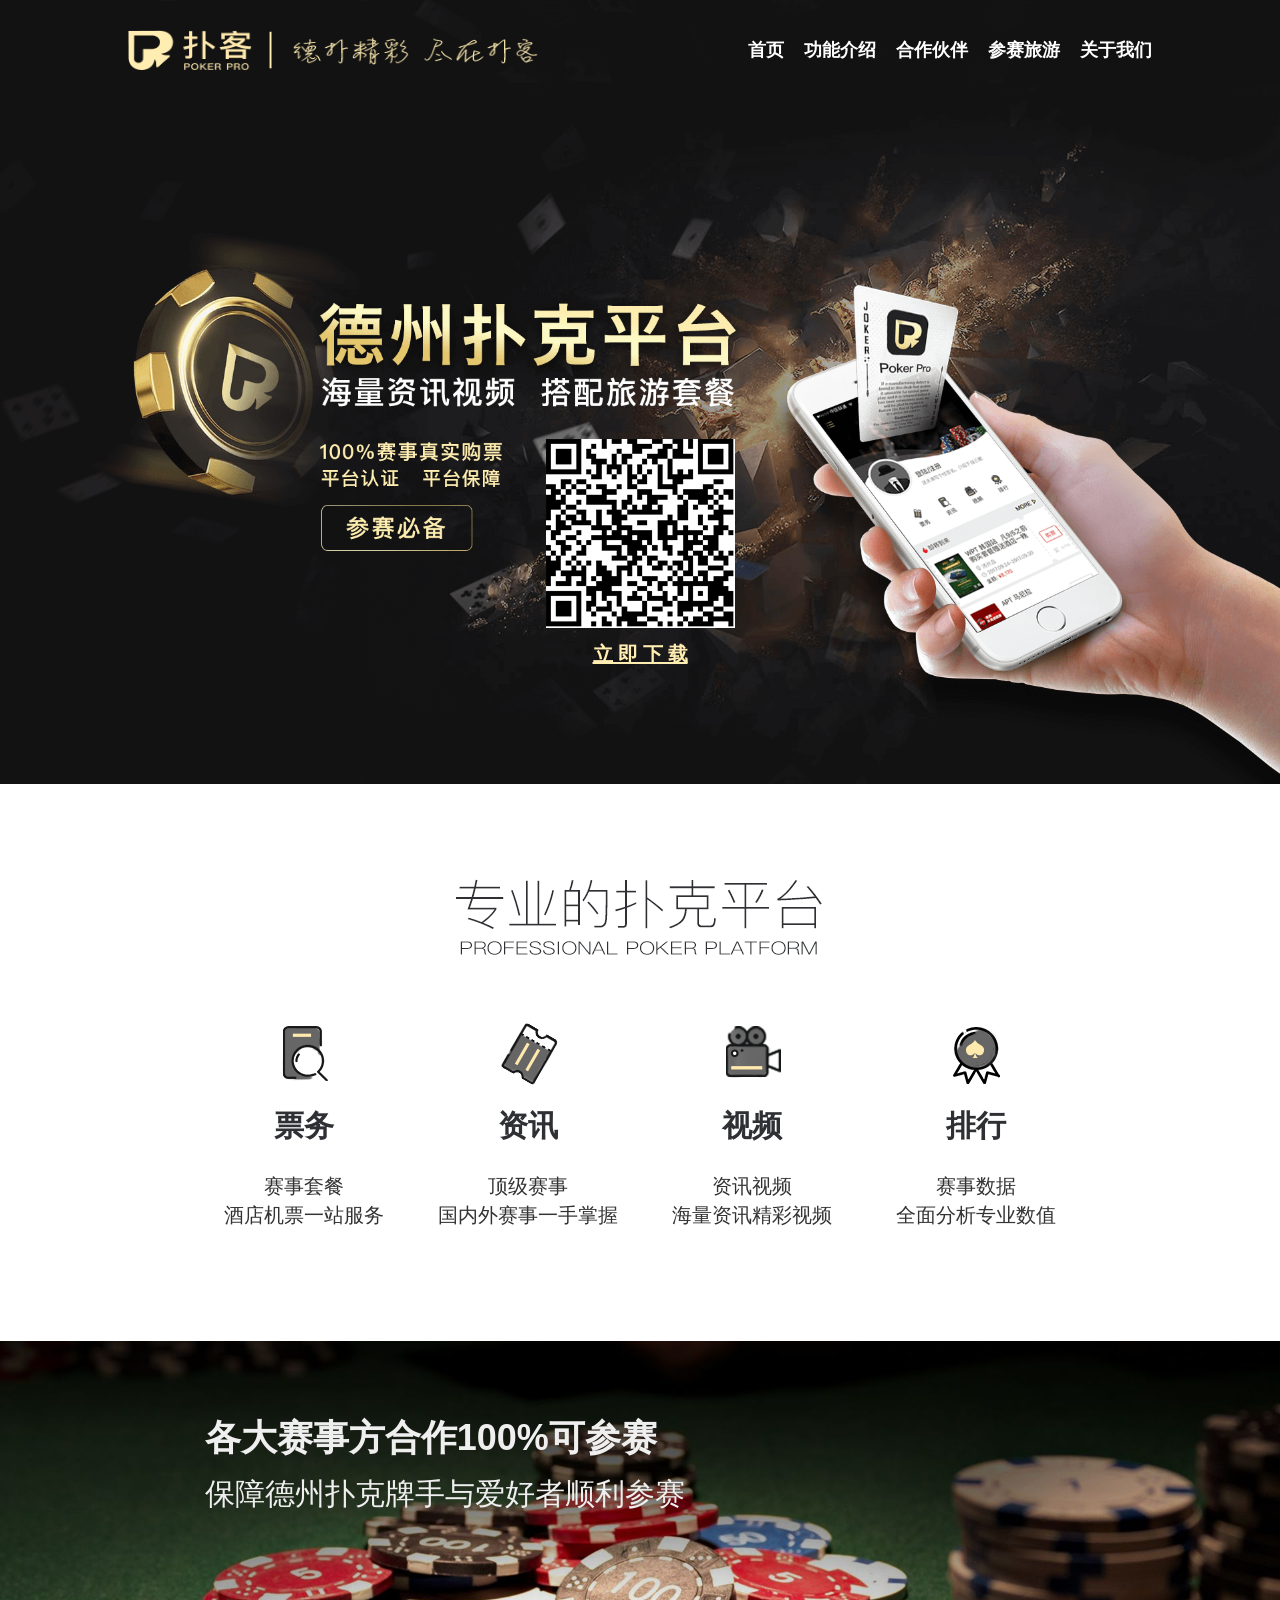
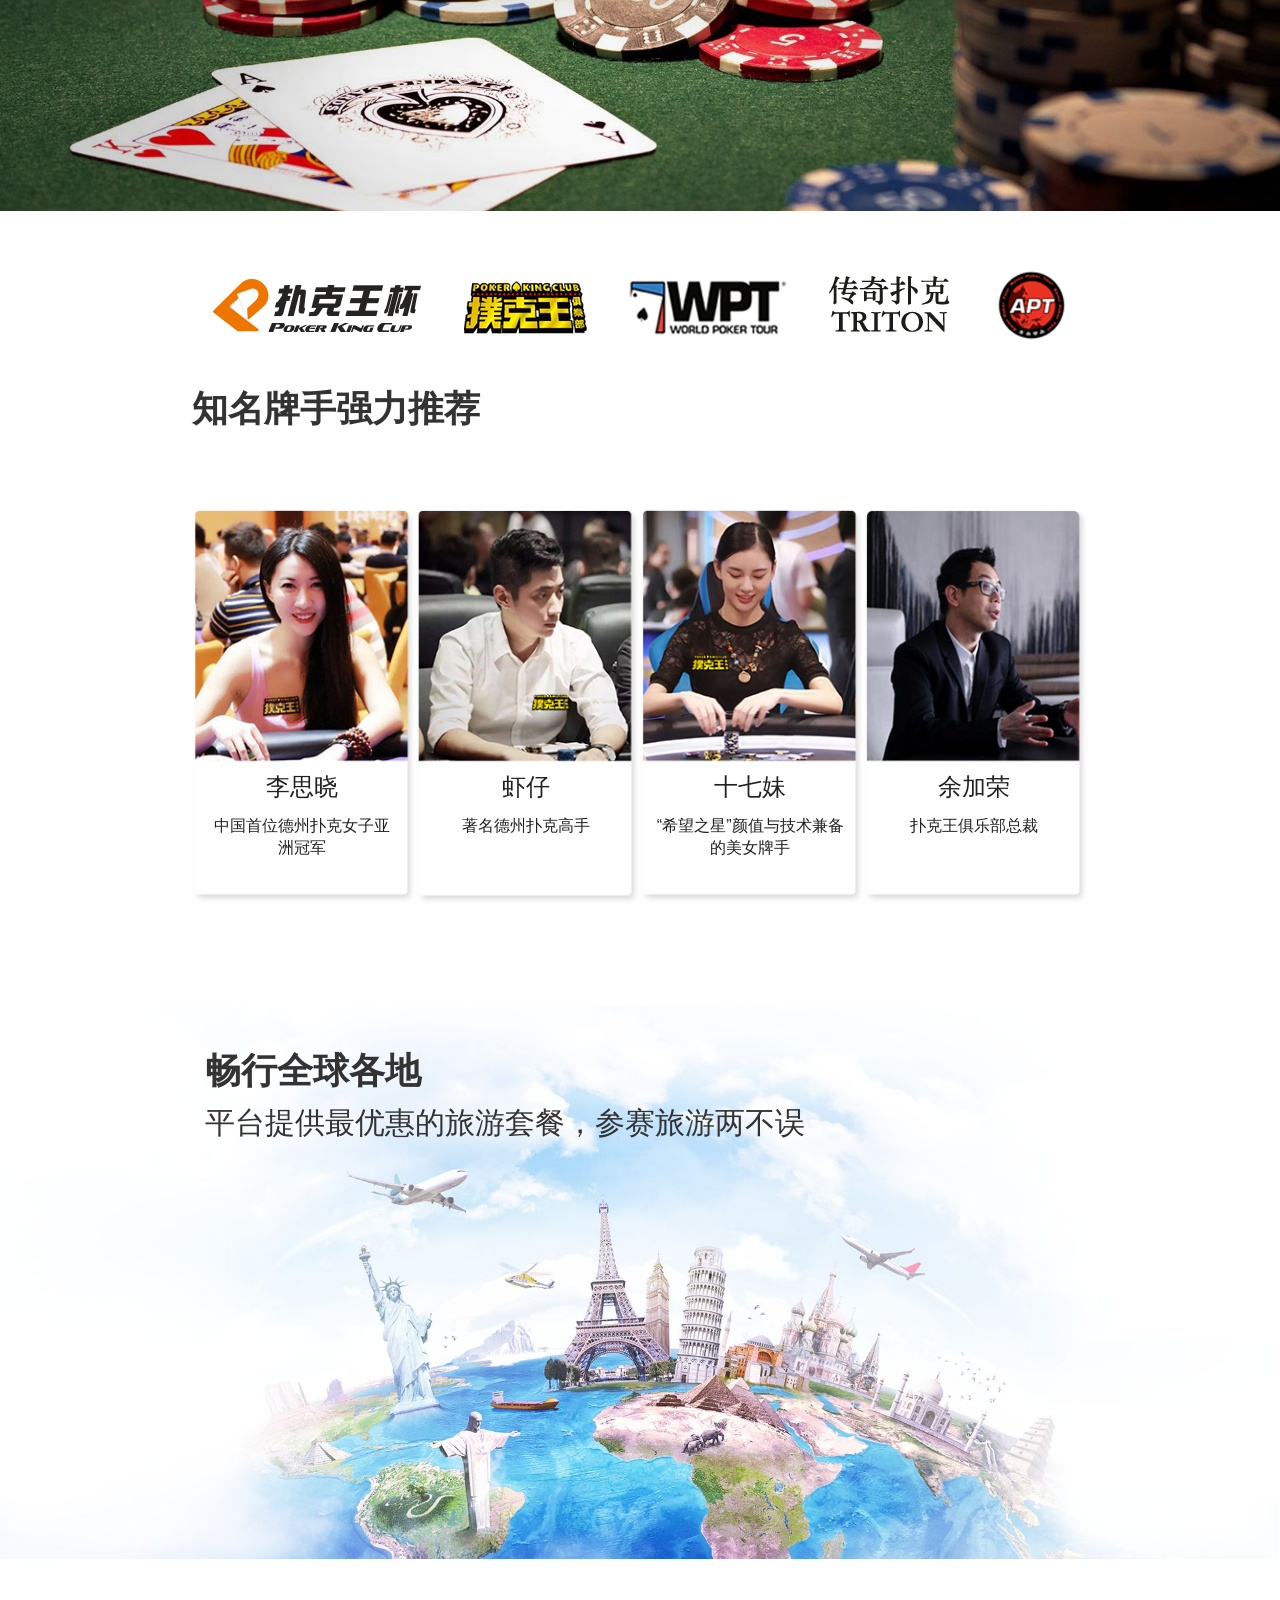
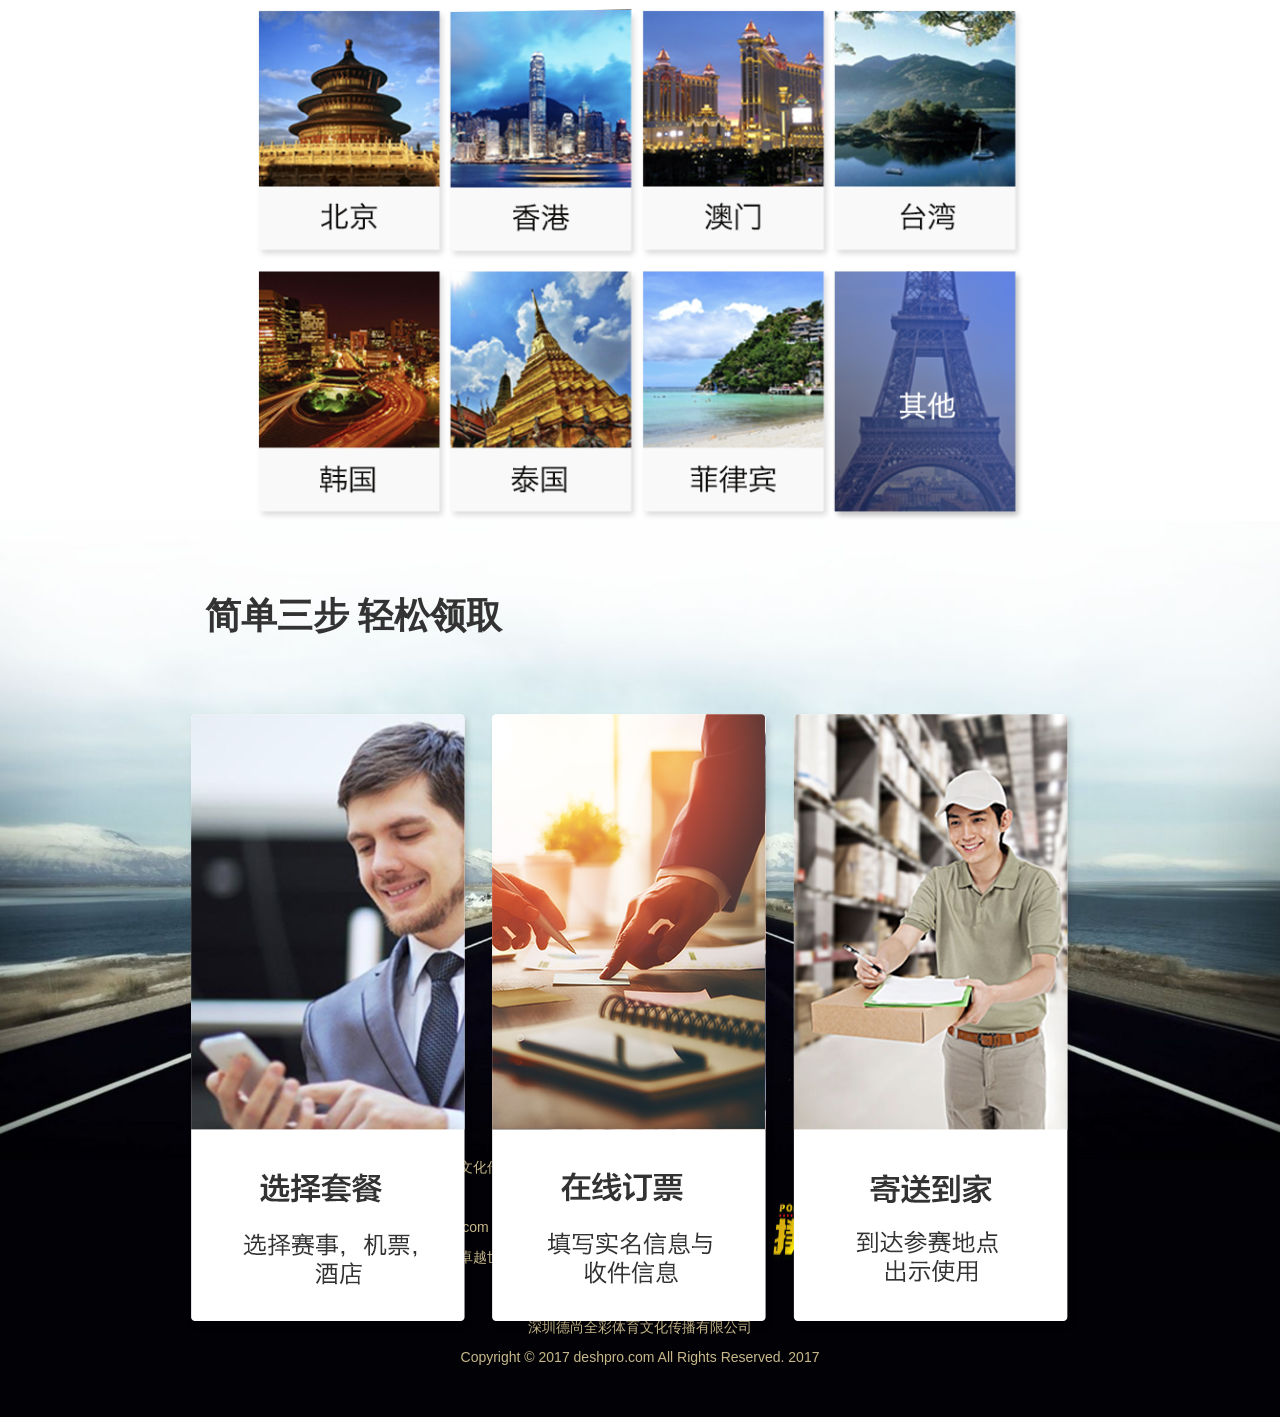
<file: index.html>
<!doctype html>
<!--[if lt IE 7]>      <html class="no-js lt-ie9 lt-ie8 lt-ie7" lang=""> <![endif]-->
<!--[if IE 7]>         <html class="no-js lt-ie9 lt-ie8" lang=""> <![endif]-->
<!--[if IE 8]>         <html class="no-js lt-ie9" lang=""> <![endif]-->
<!--[if gt IE 8]><!-->
<html class="no-js" lang="">
<!--<![endif]-->

<head>

<meta charset="utf-8">
<meta name="description" content="">
  <!--<meta name="viewport" content="width=device-width"/>-->
  <!--<meta name="viewport" content="width=device-width,initial-scale=1,minimum-scale=1,maximum-scale=1,user-scalable=no" />-->
<title>扑客官网</title>
<link rel="stylesheet" href="css/bootstrap.min.css">
<link rel="stylesheet" href="css/flexslider.css">
<link rel="stylesheet" href="css/jquery.fancybox.css">
<link rel="stylesheet" href="css/main.css">
  <link rel="stylesheet" type="text/css" media="screen and (max-device-width:768px)" href="css/media.css" />
<link rel="stylesheet" href="css/responsive.css">
<link rel="stylesheet" href="css/font-icon.css">
<link rel="stylesheet" href="css/animate.min.css">
<link rel="stylesheet" href="https://maxcdn.bootstrapcdn.com/font-awesome/4.4.0/css/font-awesome.min.css">
</head>

<body>
<!-- header section -->
<section class="banner" role="banner" id="banner">
  <div  class="header-content" style="position:relative">
    <img src="images/topImg2.png" alt="" class="img-responsive">
    <div class="header" style="width:100%;position:absolute;z-index:999;top:15%;">
      <div id="header" style="top:0; height:100px;">
        <div class="content" style="width:80%;margin:0 auto;">
          <img src="images/shape.png" alt="" class="img-responsive">
          <div class="content-margin" >
            <a class="logo" href="#footer">关于我们</a>
            <a class="logo" href="#dstp05">参赛旅游</a>
            <a class="logo" href="#dstp03">合作伙伴</a>
            <a class="logo" href="#intro">功能介绍</a>
            <a class="logo" href="#banner">首页</a>
          </div>
        </div>

      </div>
    </div>
    <div class="down">
      <div class="down-content">
        <img src="images/erweima.png" alt="" class="img-responsive">
      </div>
      <div class="download">
        <a href="https://h5.deshpro.com/race/390/zh/loadAPP">立 即 下 载</a>
      </div>
    </div>

  </div>
</section>
<!-- header section --> 
<!-- intro section -->
<section id="intro" >
  <img src="images/pokerPlatform_03.png" alt="" >
</section>
<!-- intro section --> 
<!-- services section -->
<section id="services" class="services service-section" >
  <div class="services">
    <img src="images/information_03.png" alt="" class="img-responsive" >
    <div class="services-content">
      <h1>票务</h1><br/>
      <p>赛事套餐<br/>酒店机票一站服务</p>
      <!--<img src="images/ticketingChar.png" alt="">-->
    </div>
  </div>
  <div class="services">
    <img src="images/ticketing_03.png" alt="" class="img-responsive">
    <div class="services-content">
      <h1>资讯</h1><br/>
      <p>顶级赛事<br/>国内外赛事一手掌握</p>
    </div>
  </div>
  <div class="services">
    <img src="images/video.png" alt="" class="img-responsive">
    <div class="services-content">
      <h1>视频</h1><br/>
      <p>资讯视频<br/>海量资讯精彩视频</p>
    </div>
  </div>
  <div class="services">
    <img src="images/ranking.png" alt="" class="img-responsive">
    <div class="services-content">
      <h1>排行</h1><br/>
      <p>赛事数据<br/>全面分析专业数值</p>
    </div>
  </div>
</section>
<!-- services section -->
<section id="dstp03" style="position:relative;margin-top: 120px;">
  <img src="images/dstp03.png" alt="" class="img-responsive">
  <div class="dstp03" style="width:100%;position:absolute;top:15%;">
    <p class="dstp03-p1"> 各大赛事方合作100%可参赛 </p>
    <p class="dstp03-p2" style="font-family: 'Hiragino Sans GB';"> 保障德州扑克牌手与爱好者顺利参赛</p>
  </div>
</section>
<section id="dstpMiddle_03">
  <div class="dstpMiddles">
    <img src="images/poker01.png" alt="" class="img-responsive">
  </div>
  <div class="dstpMiddles">
    <img src="images/poker05.png" alt="" class="img-responsive">
  </div>
  <div class="dstpMiddles">
    <img src="images/poker02.png" alt="" class="img-responsive">
  </div>
  <div class="dstpMiddles">
    <img src="images/poker03.png" alt="" class="img-responsive">
  </div>
  <div class="dstpMiddles">
    <img src="images/poker04.png" alt="" class="img-responsive">
  </div>
</section>

<section id="knownPlayer_03">
  <h1 style="font-weight:bolder;font-family: 'PingFang SC';font-size:36px; color:#333333">知名牌手强力推荐</h1>
</section>


<section id="persons" >
  <div class="persons person1">
    <img src="images/group3.png" alt="" class="img-responsive">
    <div class="person">
      <p>李思晓</p>
      <p>中国首位德州扑克女子亚洲冠军</p>
    </div>
  </div>
  <div class="persons person2">
    <img src="images/group5.png" alt="" class="img-responsive">
    <div class="person" style="text-align: center">
      <p>虾仔</p>
      <p>著名德州扑克高手</p>
    </div>
  </div>
  <div class="persons person3">
    <img src="images/group4.png" alt="" class="img-responsive">
    <div class="person">
      <p>十七妹</p>
      <p>“希望之星”颜值与技术兼备的美女牌手</p>
    </div>
  </div>
  <div class="persons person4">
    <img src="images/group7.png" alt="" class="img-responsive">
    <div class="person" >
      <p>余加荣</p>
      <p>扑克王俱乐部总裁</p>
    </div>
  </div>
</section>
<section id="dstp05" class="section intro">
  <div class="dstp05Img" style="position:relative">
    <img src="images/dstp05.png" alt="" >
    <div class="dstp05" style="width:100%;position:absolute;top:5%;">
      <h2 style="font-family: 'PingFang SC';">畅行全球各地 </h2>
      <p style="font-family: 'Hiragino Sans GB';">平台提供最优惠的旅游套餐，参赛旅游两不误</p>
    </div>
  </div>

</section>

<section id="positions" >
  <div class="positions">
    <img src="images/group10.png" alt="" class="img-responsive">
  </div>
  <div class="positions">
    <img src="images/group14.png" alt="" class="img-responsive">
  </div>
  <div class="positions">
    <img src="images/group8.png" alt="" class="img-responsive">
  </div>
  <div class="positions">
    <img src="images/group11.png" alt="" class="img-responsive">
  </div>
</section>
<section id="positions2" >
  <div class="positions">
    <img src="images/group9.png" alt="" class="img-responsive">
  </div>
  <div class="positions">
    <img src="images/group6.png" alt="" class="img-responsive">
  </div>
  <div class="positions">
    <img src="images/group13.png" alt="" class="img-responsive">
  </div>
  <div class="positions">
    <img src="images/group12.png" alt="" class="img-responsive">
  </div>
</section>
<!--这里图片未放-->

<section id="dstp08" >
  <div class="dstp08" style="position:relative">
    <img src="images/dstp08.png" alt="" class="img-responsive">
    <div id="simple" style="width:100%;position:absolute;top:5%;">
      <p style="font-family: 'PingFang SC';font-weight: bolder">简单三步 轻松领取</p><br/><br/><br/>
      <div class="images">
        <div class="image">
          <img src="images/group2.png" alt="" class="img-responsive">
        </div>
        <div class="image">
          <img src="images/group1.png" alt="" class="img-responsive">
        </div>
        <div class="image">
          <img src="images/produce.png" alt="" class="img-responsive">
        </div>
        <div class="image">
        </div>
      </div>
    </div>

  </div>

</section>

<!-- Footer section -->
<footer class="footer" id="footer">
  <div class="footer-top">
    <div class="footerP" style="text-align: center">
      <p>版权所有：深圳德尚全彩体育文化传播有限公司</p>
      <p>服务热线：0755-23919844</p>
      <p>商务合作：phoebe@deshpro.com</p>
      <p>地址：深圳市福田区福华三路卓越世纪中心3号楼907</p>
    </div>
    <div class="partner" style="text-align: center;font-size:24px; color:#c7b98a;">
      <p>合作伙伴</p>
      <div class="footerImg">
        <img src="images/footer1.png" alt="" >&nbsp;&nbsp;&nbsp;&nbsp;&nbsp;&nbsp;&nbsp;&nbsp;&nbsp;&nbsp;
        <img src="images/footer2.png" alt="" >
      </div>
    </div>
  </div><br/><br/>
  <div style="text-align: center;font-size:14px; color:#c7b98a;">
    <p>深圳德尚全彩体育文化传播有限公司</p>
    <p>Copyright © 2017 deshpro.com  All Rights Reserved. 2017</p>
  </div>
  <div style="height:40px;"></div>
  <!-- footer top -->
</footer>
<!-- Footer section --> 
<!-- JS FILES --> 
<script src="js/jquery.min.js"></script>
<script src="js/bootstrap.min.js"></script> 
<script src="js/jquery.flexslider-min.js"></script> 
<script src="js/jquery.fancybox.pack.js"></script>
<script src="js/modernizr.js"></script> 
<script src="js/main.js"></script> 
<script type="text/javascript" src="js/jquery.contact.js"></script>
</body>
</html>
</file>
<file: css/main.css>
/* ------------------------------------------------------------------------------
	Typography
-------------------------------------------------------------------------------*/

.btn {
	background-color: #3bc492;
	color: #fff;
	font-size: 13px;
	font-weight: 600;
	border: 0;
	-moz-border-radius: 2px;
	-webkit-border-radius: 2px;
	border-radius: 2px;
	display: inline-block;
	text-transform: uppercase;
}
.btn:hover, .btn:focus {
	background-color: #3d3d3d;
	color: #fff;
}
.btn-large {
	padding: 15px 40px;
}
/* ------------------------------------------------------------------------------
	Global Styles
-------------------------------------------------------------------------------*/
a{
	cursor:pointer !important;
}
a:hover, a:focus {
	color:#ffedb1 !important;
	text-decoration: underline ;
	text-decoration-color: #ffedb1;
}
body {
	margin:0;
	padding:0;
	font-family: "Open Sans", Arial, sans-serif;
	font-weight: 400;
	color: #6c7279;
}
ul, ol {
	margin: 0;
	padding: 0;
}
ul li {
	list-style: none;
}
.section {
	padding: 100px 0;
	padding-bottom: 20px;
}
.no-padding {
	padding: 0;
}
.no-gutter [class*=col-] {
	padding-right: 0;
	padding-left: 0;
}
.space {
	margin-top: 60px;
}
.down{
	width:100%;
	position:absolute;
	top:56%;
	/*left:400px;*/
	z-index:777;
	text-align: center;
	display:flex;
	flex-direction: column;
	align-content: center;
}
.down-content{
	max-width: 189px;
	max-height:189px;
	width:auto;
	height:auto;
	margin:0 auto;

}
.down-content img{
	max-width: none !important;
}
.down-content .img-responsive{
	max-width: none !important;
	display: table ;

}
.download{
	margin:0 auto;
	margin-top: 12px;
}
.download a{
	font-weight: bolder;
	font-size: 20px;
	font-family: "PingFang SC";
	color:#ffedb1;
	text-decoration: underline;
	text-decoration-color: #ffedb1;
}
.download a:hover,.download a:focus{
	color:#ffedb1 !important;
	text-decoration: underline !important;
	text-decoration-color: #ffedb1 !important;
}

/* ------------------------------------------------------------------------------
	Header
-------------------------------------------------------------------------------*/
#banner{

}
#header {
	position: fixed;
	width: 100%;
	display: flex;
	justify-content: space-around;
	align-content: center;
	color:#fff;
}
.header{
	z-index: 999 !important;
}
#header.fixed {
	background-color: #000000;
}
.header  img{
	display: inline-block;
	float:left;
	width:40%;
	height:40%;
	margin-top: 30px;


}
.content{

}

.content-margin{
	float:right;
	line-height: 100px;
}
#header .content-margin a{
	float:right;
	font-size:18px;
	font-weight: bolder;
	color:#fff;
	padding-left: 20px;

}


/* ------------------------------------------------------------------------------
	Banner
-------------------------------------------------------------------------------*/

#intro {
	width:100%;
}
#intro img{
	display: block;
	margin:0 auto;
margin-top:80px;
}
.banner {
	/*background: url(../images/banner.png) no-repeat top center;*/
	/*-moz-background-size:100% auto;*/
	/*-o-background-size:100% auto;*/
	/*-webkit-background-size:100% auto ;*/
	/*background-size:100% auto;*/
	/*width:100%;*/
	/*min-height: 980px;*/
}

#persons {
	width:70%;
	margin:0 auto;
	display: flex;
	justify-content: space-around;
	align-content: center;
	margin-top:80px;
	text-align: center;
}
#persons .persons{
	position:relative;
}
#persons .persons .person{
	width:85%;
	margin:0 auto;
	position:absolute;
	z-index:999;
	top:66%;
    left:15px;
	font-size: 24.09px;
	color:#212121;
	box-sizing: border-box;
}
#persons .persons .person p:nth-child(2){
	font-size: 16px;
	text-align: center;
	height:50px;

}
#services{
	margin:0 auto;
	width:70%;
	display: flex;
	justify-content: space-around;
	flex-wrap: nowrap;
	align-content: center;
}
.service-section {
	padding-top: 50px;
}
#services .services{
	flex:1;
	text-align: center;
	width:280px;
	height:200px;
}
.services img{
	/*width:100%;*/
}
.services img,.services .services-content {
	margin: 0 auto;

}

.services-content h1{
	font-size: 30px;
	font-family: "PingFang SC";
	color:#2e3034;
	font-weight: bolder;
}
.services-content p{
	display: block;
	width:90%;
	margin: auto;
	font-size: 20px;
	font-family: "PingFang SC";
	color:#333333;
}
#dstp03{
	/*margin-top: 50px;*/
	/*background: url(../images/dstp03.png) no-repeat center;*/
	/*-moz-background-size:100% auto;*/
	/*-o-background-size:100% auto;*/
	/*-webkit-background-size:100% auto ;*/
	/*background-size:100% auto;*/
	/*width:100%;*/
	/*height: 603px;*/

}
#dstp03 .dstp03{
}
.dstp03-p1{
	font-size: 36px;
	color:#efefef;
	margin-left: 16%;
	font-weight: bolder;
	font-family: "Open Sans", Arial, sans-serif;
}
.dstp03-p2{
	font-size: 30px;
	color:#efefef;
	margin-left: 16%;
}
#dstpMiddle_03{
	width:70%;
	margin:0 auto;
	display: flex;
	justify-content: space-around;
	flex-wrap: nowrap;
	align-content: center;
	margin-top:60px;
}

#dstpMiddle_03 .dstpMiddles .img-responsive{
	/*display: none;*/
}
#dstpMiddle_03 .dstpMiddles img{
	max-width: none !important;
}
#knownPlayer_03{
	width:70%;
    margin:0 auto;
    text-align: left;
	margin-top:50px;
}

#dstp05 p{
	font-size: 30px;
	color:#333333;
	margin-left: 16%;
}
#dstp05 h2{
	font-size: 36px;
	font-weight: bolder;
	color:#333333;
	margin-left: 16%;
}
#dstp05 .dstp05Img img{
	width:100%;
	height:100%;
}
#dstp08 .dstp08 img{
	height:100%;
}
#dstp08 .images{
	width:72%;
	margin:0 auto;
	display: flex;
	justify-content: space-around;
	flex-wrap: nowrap;
	align-content: center;
}
.images .image img{
	margin: 0 auto;
}
#positions,#positions2{
	width:60%;
	margin:0 auto;
	display: flex;
	justify-content: space-around;
	flex-wrap: nowrap;
	align-content: center;
	margin-top:30px;
}
#positions2{
	margin-top:10px;
}
.positions{
	text-align: center;
}
#simple{
	width:85%;
	margin:0 auto;
	text-align: left;
	margin-top: 3%;
	padding-bottom: 80px;
}
#simple p{
	color:#333333;
	font-size:36px;
	font-family: "Source Han Sans CN";
	font-weight:bolder;
	margin-left: 16%;
}
/* ------------------------------------------------------------------------------
	 Works
-------------------------------------------------------------------------------*/
.work {
	-moz-box-shadow: 0 0 0 1px #fff;
	-webkit-box-shadow: 0 0 0 1px #fff;
	box-shadow: 0 0 0 1px #fff;
	overflow: hidden;
	position: relative;
}
.work img {
	width: 100%;
	height: 100%;
}
.work .overlay {
	background: rgba(0, 174, 218, 0.9);
	height: 100%;
	left: 0;
	opacity: 0;
	position: absolute;
	top: 0;
	width: 100%;
	-moz-transition: opacity, 0.3s;
	-o-transition: opacity, 0.3s;
	-webkit-transition: opacity, 0.3s;
	transition: opacity, 0.3s;
}
.work .overlay-caption {
	position: absolute;
	text-align: center;
	top: 50%;
	width: 100%;
	-moz-transform: translateY(-50%);
	-ms-transform: translateY(-50%);
	-webkit-transform: translateY(-50%);
	transform: translateY(-50%);
}
.work h5, .work p, .work img {
	-moz-transition: all, 0.5s;
	-o-transition: all, 0.5s;
	-webkit-transition: all, 0.5s;
	transition: all, 0.5s;
}
.work h5, .work p {
	color: #fff;
	margin: 0;
	opacity: 0;
}
.work span {
	font-size: 45px;
}
.work h5 {
	margin-bottom: 5px;
	-moz-transform: translate3d(0, -200%, 0);
	-ms-transform: translate3d(0, -200%, 0);
	-webkit-transform: translate3d(0, -200%, 0);
	transform: translate3d(0, -200%, 0);
}
.work p {
	-moz-transform: translate3d(0, 200%, 0);
	-ms-transform: translate3d(0, 200%, 0);
	-webkit-transform: translate3d(0, 200%, 0);
	transform: translate3d(0, 200%, 0);
}
.work-box:hover img {
	-moz-transform: scale(1.2);
	-ms-transform: scale(1.2);
	-webkit-transform: scale(1.2);
	transform: scale(1.2);
}
.work-box:hover .overlay {
	opacity: 1;
}
.work-box:hover .overlay h5, .work-box:hover .overlay p {
	opacity: 1;
	-moz-transform: translate3d(0, 0, 0);
	-ms-transform: translate3d(0, 0, 0);
	-webkit-transform: translate3d(0, 0, 0);
	transform: translate3d(0, 0, 0);
}
/* ------------------------------------------------------------------------------
	 Teams
-------------------------------------------------------------------------------*/

.person-content {

}

.social-icons, .footer .footer-share {

}
.social-icons li, .footer .footer-share li {
	display: inline-block;
	float: none;
}
.social-icons a, .footer .footer-share a {
	border: 1px solid #e8ecee;
	-moz-border-radius: 50%;
	-webkit-border-radius: 50%;
	border-radius: 50%;
	color: #c6cacc;
	display: block;
	font-size: 14px;
	height: 32px;
	line-height: 32px;
	margin-right: 5px;
	text-align: center;
	width: 32px;
}

/* ------------------------------------------------------------------------------
	 Testimonials
-------------------------------------------------------------------------------*/
.testimonials {
	background-color: #00aeda;
	position: relative;
	text-align: center;
}
.testimonials blockquote {
	border: 0;
	margin: 0;
	padding: 100px 15%;
}
.testimonials h1 {
	color: #fff;
	font: 23px "Merriweather";
	font-weight: 300;
}
.testimonials p {
	color: #fff;
	display: block;
	font-size: 13px;
	font-style: normal;
	letter-spacing: 2px;
	font-weight: 400;
	margin-top: 30px;
	text-transform: uppercase;
}
.flex-control-nav {
	margin-top: 2%;
	bottom: 0 !important;
	position: relative!important;
	right: 0;
	text-align: center;
	width: 100%!important;
	z-index: 100;
}
/* ------------------------------------------------------------------------------
	Contact form
-------------------------------------------------------------------------------*/
.conForm {
	text-align: center;
}
.conForm h5 {
	font-size: 30px;
}
.conForm p {
	text-align: center;
	margin: 7%;
}
.conForm input {
	color: #797979;
	padding: 15px 30px;
	border: none;
	margin-right: 3%;
	margin-bottom: 30px;
	outline: none;
	font-style: normal;
	border-bottom: #e0e0e0 1px solid;
	font-size: 15px;
}
.conForm input.noMarr {
	margin-right: 0;
}
.conForm textarea {
	color: #797979;
	padding: 15px 30px;
	margin-bottom: 18px;
	outline: none;
	height: 150px;
	font-style: normal;
	resize: none;
	font-size: 15px;
	border: none;
	border-bottom: #e0e0e0 1px solid;
}
.conForm .submitBnt {
	background: #3bc492;
	color: #fff;
	margin-top: 30px;
padding:15px 30px 15px 30px;
	font-size: 13px;
	font-weight: 600;
	letter-spacing: 5px;
	border: 0;
	-moz-border-radius: 2px;
	-webkit-border-radius: 2px;
	border-radius: 2px;
	display: inline-block;
	text-transform: uppercase;
}
.conForm .submitBnt:hover {
	background: #3d3d3d;
	color: #fff;
}
#success_page{
	color: #00bdbd;
	font-weight: 500;
}
.error_message{
	color: #ff675f;
	padding-bottom: 15px;
	font-weight: 500;
}
#success_page h3{
	font-size:17px;
	color:#5ed07b;
	font-weight: 700;
}

/* ------------------------------------------------------------------------------
	 Footer
-------------------------------------------------------------------------------*/
.footer {
	text-align: center;
	margin-top: -2px;
	background-color: #020106;
}
.footer .footerP{
	text-align: left !important;
	font-size:14px;
}

.footer .footerP p{
	font-size:14px;
	color:#c7b98a;
}
.footer-top {
	width:70%;
	margin:0 auto;
	display: flex;
	justify-content: space-around;
	align-content: center;
}
.footer-bottom {
	background-color: #313454;
	padding: 20px 0;
}
.footer .footer-col {
	margin-bottom: 80px;
}

.footer a:hover {
	color: #e84545;
}
.footerImg{
	display: flex;
	justify-content:space-around;
}
img {
	max-width: 100%;
	-ms-interpolation-mode: bicubic;
}
</file>
<file: css/media.css>
@media screen and (max-width: 768px){
    .content{
        width:90% !important;
        height:80px;
    }
    #header .content-margin a{
        padding-left: 15px;
        font-size:14px;
    }
    .person p:nth-child(2){
        font-size: 10px !important;
        text-align: center;
    }
    .footer-top{
        width:80%;
    }

}
@media screen and (max-width: 414px){
    .content{
        width:90% !important;
        height:50px !important;
    }
    .content img{
        width:30% !important;
    }
    .content-margin{
        height:50px !important;
        line-height: 50px !important;
    }
    #header .content-margin a{
        padding-left: 6px;
        font-size:10px;
    }

    .person p:nth-child(2){
        font-size: 10px !important;
        text-align: center;
    }
    .footer-top{
        width:90%;
    }

}

/*@media screen and (max-width: 1112px){*/

   /*.content-margin a{*/
        /*font-size:15px;*/
    /*}*/
/*}*/
/*@media screen and (max-width: 918px){*/

    /*.content{*/
        /*height:70px;*/
    /*}*/
    /*.content img{*/
        /*width:35%;*/
        /*height:35%;*/
        /*margin-top: 35px;*/
    /*}*/
    /*.content-margin a{*/
        /*font-size:10px;*/
        /*padding-left: 10px;*/
    /*}*/
/*}*/
/*@media screen and (max-width: 841px){*/

    /*#header .header-content{*/
        /*height:70px;*/
    /*}*/
    /*#header .header-content img{*/
        /*width:35%;*/
        /*height:35%;*/
        /*margin-top: 35px;*/
    /*}*/
    /*.content-margin a{*/
        /*font-size:10px;*/
        /*padding-left: 10px;*/
    /*}*/
/*}*/
/*@media screen and (max-width: 667px){*/
    /*#header .header-content{*/
        /*height:60px;*/
    /*}*/
    /*.content-margin a{*/
        /*font-size:8px;*/
        /*padding-left: 3px;*/
    /*}*/
/*}*/
/*@media screen and (max-width: 556px){*/
    /*#header .header-content{*/
        /*height:50px;*/
    /*}*/
    /*.content-margin a{*/
        /*font-size:2px;*/
        /*padding-left: 0px;*/
    /*}*/
/*}*/
/*@media screen and (max-width: 414px){*/
    /*#header.fixed {*/
        /*background-color: #000000;*/
    /*}*/
    /*.content-margin{*/
        /*height:70px;*/
        /*line-height: 70px;*/
        /*float:right;*/
    /*}*/
    /*.content{*/
        /*width:100%;*/
        /*height:70px;*/
       /*text-align: center;*/
    /*}*/
    /*.content img{*/
        /*float:left;*/
        /*width:20%;*/
        /*height:20%;*/
        /*margin-left: 5px;*/
    /*}*/
    /*.content-margin a{*/
        /*font-size:10px !important;*/
        /*padding-left: 6px;*/
        /*padding-right: 0px;*/
        /*margin-right: 5px;*/
    /*}*/
/*}*/
/*@media screen and (max-width: 414px){*/

    /*.content img{*/
        /*display: none;*/
    /*}*/
/*}*/
</file>
<file: css/responsive.css>
@media screen and (max-width: 1024px) {

 #header.fixed a {
 color: #ffffff;
}
 .nav-toggle {
 display: block;
}
 .navigation {
 position: fixed;
 background-color: #000;
 width: 100%;
 height: 100%;
 top: 0;
 left: 0;
 z-index: 99999;
 visibility: hidden;
 opacity: 0;
 -webkit-transition: opacity 0.5s, visibility 0s 0.5s;
 transition: opacity 0.5s, visibility 0s 0.5s;
}
 .navigation .primary-nav {
 position: relative;
 top: 45%;
 -moz-transform: translateY(-45%);
 -ms-transform: translateY(-45%);
 -webkit-transform: translateY(-45%);
 transform: translateY(-45%);
}
 .navigation li {
 display: block;
 margin-bottom: 20px;
}
 .navigation a {
 display: block;
 font-size: 25px;
 margin: 0;
 text-align: center;
}

 .person-content {
 text-align: center;
}
 .person .social-icons li {
 display: inline-block;
 float: none;
 margin-bottom: 5px;
}
 .testimonials blockquote {
 padding: 20px 5% 0;
}
 .testimonials p {
 font-size: 12px;
}
 .flex-control-nav {
 bottom: 20px;
}
}
@media screen and (max-width: 768px) {
 .banner-text {
 padding-top: 30%;
}
 .banner-text h1 {
 font-size: 42px;
}
 .banner-text p {
 font-size: 18px;
}
 .flexslider {
 padding-bottom: 80px;
}
 .flex-control-nav {
 width: 100%;
}
 .footer .footer-col {
 margin-bottom: 50px;
}
}
@media screen and (max-width: 640px) {
 .banner-text {
  padding-top: 35%;
 }

 .testimonials p {
  font-size: 12px;
 }
}
@media screen and (max-width: 480px) {
 .banner-text {
  padding-top: 45%;
 }

 .banner-text h1 {
  font-size: 32px;
 }

 .testimonials p {
  font-size: 12px;
 }
}
@media screen and (max-width: 320px) {
 .banner-text {
  padding-top: 55%;
 }

 .testimonials blockquote {
  padding: 20px 5% 0;
 }

 .testimonials p {
  font-size: 12px;
 }
}
</file>
<file: css/font-icon.css>
/* ==========================================================================
	Font Icon (http://www.elegantthemes.com/blog/freebie-of-the-week/free-line-style-icons)
========================================================================== */
@font-face {
  font-family: "elegant-theme-line";
  src: url('../fonts/elegant-theme-line.ttf?1439850014') format('truetype'), url('../fonts/elegant-theme-line.eot?1439850014') format('embedded-opentype'), url('../fonts/elegant-theme-line.svg?1439850014') format('svg'), url('../fonts/elegant-theme-line.woff?1439850014') format('woff'); }
.icon {
  font-family: 'elegant-theme-line';
  speak: none;
  font-style: normal;
  font-weight: normal;
  font-variant: normal;
  text-transform: none;
  line-height: 1;
  /* Better Font Rendering =========== */
  -webkit-font-smoothing: antialiased;
  -moz-osx-font-smoothing: grayscale; }

.icon-mobile:before {
  content: "\e000"; }

.icon-laptop:before {
  content: "\e001"; }

.icon-desktop:before {
  content: "\e002"; }

.icon-tablet:before {
  content: "\e003"; }

.icon-phone:before {
  content: "\e004"; }

.icon-document:before {
  content: "\e005"; }

.icon-documents:before {
  content: "\e006"; }

.icon-search:before {
  content: "\e007"; }

.icon-clipboard:before {
  content: "\e008"; }

.icon-newspaper:before {
  content: "\e009"; }

.icon-notebook:before {
  content: "\e00a"; }

.icon-book-open:before {
  content: "\e00b"; }

.icon-browser:before {
  content: "\e00c"; }

.icon-calendar:before {
  content: "\e00d"; }

.icon-presentation:before {
  content: "\e00e"; }

.icon-picture:before {
  content: "\e00f"; }

.icon-pictures:before {
  content: "\e010"; }

.icon-video:before {
  content: "\e011"; }

.icon-camera:before {
  content: "\e012"; }

.icon-printer:before {
  content: "\e013"; }

.icon-toolbox:before {
  content: "\e014"; }

.icon-briefcase:before {
  content: "\e015"; }

.icon-wallet:before {
  content: "\e016"; }

.icon-gift:before {
  content: "\e017"; }

.icon-bargraph:before {
  content: "\e018"; }

.icon-grid:before {
  content: "\e019"; }

.icon-expand:before {
  content: "\e01a"; }

.icon-focus:before {
  content: "\e01b"; }

.icon-edit:before {
  content: "\e01c"; }

.icon-adjustments:before {
  content: "\e01d"; }

.icon-ribbon:before {
  content: "\e01e"; }

.icon-hourglass:before {
  content: "\e01f"; }

.icon-lock:before {
  content: "\e020"; }

.icon-megaphone:before {
  content: "\e021"; }

.icon-shield:before {
  content: "\e022"; }

.icon-trophy:before {
  content: "\e023"; }

.icon-flag:before {
  content: "\e024"; }

.icon-map:before {
  content: "\e025"; }

.icon-puzzle:before {
  content: "\e026"; }

.icon-basket:before {
  content: "\e027"; }

.icon-envelope:before {
  content: "\e028"; }

.icon-streetsign:before {
  content: "\e029"; }

.icon-telescope:before {
  content: "\e02a"; }

.icon-gears:before {
  content: "\e02b"; }

.icon-key:before {
  content: "\e02c"; }

.icon-paperclip:before {
  content: "\e02d"; }

.icon-attachment:before {
  content: "\e02e"; }

.icon-pricetags:before {
  content: "\e02f"; }

.icon-lightbulb:before {
  content: "\e030"; }

.icon-layers:before {
  content: "\e031"; }

.icon-pencil:before {
  content: "\e032"; }

.icon-tools:before {
  content: "\e033"; }

.icon-tools-2:before {
  content: "\e034"; }

.icon-scissors:before {
  content: "\e035"; }

.icon-paintbrush:before {
  content: "\e036"; }

.icon-magnifying-glass:before {
  content: "\e037"; }

.icon-circle-compass:before {
  content: "\e038"; }

.icon-linegraph:before {
  content: "\e039"; }

.icon-mic:before {
  content: "\e03a"; }

.icon-strategy:before {
  content: "\e03b"; }

.icon-beaker:before {
  content: "\e03c"; }

.icon-caution:before {
  content: "\e03d"; }

.icon-recycle:before {
  content: "\e03e"; }

.icon-anchor:before {
  content: "\e03f"; }

.icon-profile-male:before {
  content: "\e040"; }


.icon-profile-female:before {
  content: "\e041"; }

.icon-bike:before {
  content: "\e042"; }

.icon-wine:before {
  content: "\e043"; }

.icon-hotairballoon:before {
  content: "\e044"; }

.icon-globe:before {
  content: "\e045"; }

.icon-genius:before {
  content: "\e046"; }

.icon-map-pin:before {
  content: "\e047"; }

.icon-dial:before {
  content: "\e048"; }

.icon-chat:before {
  content: "\e049"; }

.icon-heart:before {
  content: "\e04a"; }

.icon-cloud:before {
  content: "\e04b"; }

.icon-upload:before {
  content: "\e04c"; }

.icon-download:before {
  content: "\e04d"; }

.icon-target:before {
  content: "\e04e"; }

.icon-hazardous:before {
  content: "\e04f"; }

.icon-piechart:before {
  content: "\e050"; }

.icon-speedometer:before {
  content: "\e051"; }

.icon-global:before {
  content: "\e052"; }

.icon-compass:before {
  content: "\e053"; }

.icon-lifesaver:before {
  content: "\e054"; }

.icon-clock:before {
  content: "\e055"; }

.icon-aperture:before {
  content: "\e056"; }

.icon-quote:before {
  content: "\e057"; }

.icon-scope:before {
  content: "\e058"; }

.icon-alarmclock:before {
  content: "\e059"; }

.icon-refresh:before {
  content: "\e05a"; }

.icon-happy:before {
  content: "\e05b"; }

.icon-sad:before {
  content: "\e05c"; }

.icon-facebook:before {
  content: "\e05d"; }

.icon-twitter:before {
  content: "\e05e"; }

.icon-googleplus:before {
  content: "\e05f"; }

.icon-rss:before {
  content: "\e060"; }

.icon-tumblr:before {
  content: "\e061"; }

.icon-linkedin:before {
  content: "\e062"; }

.icon-dribbble:before {
  content: "\e063"; }
</file>
